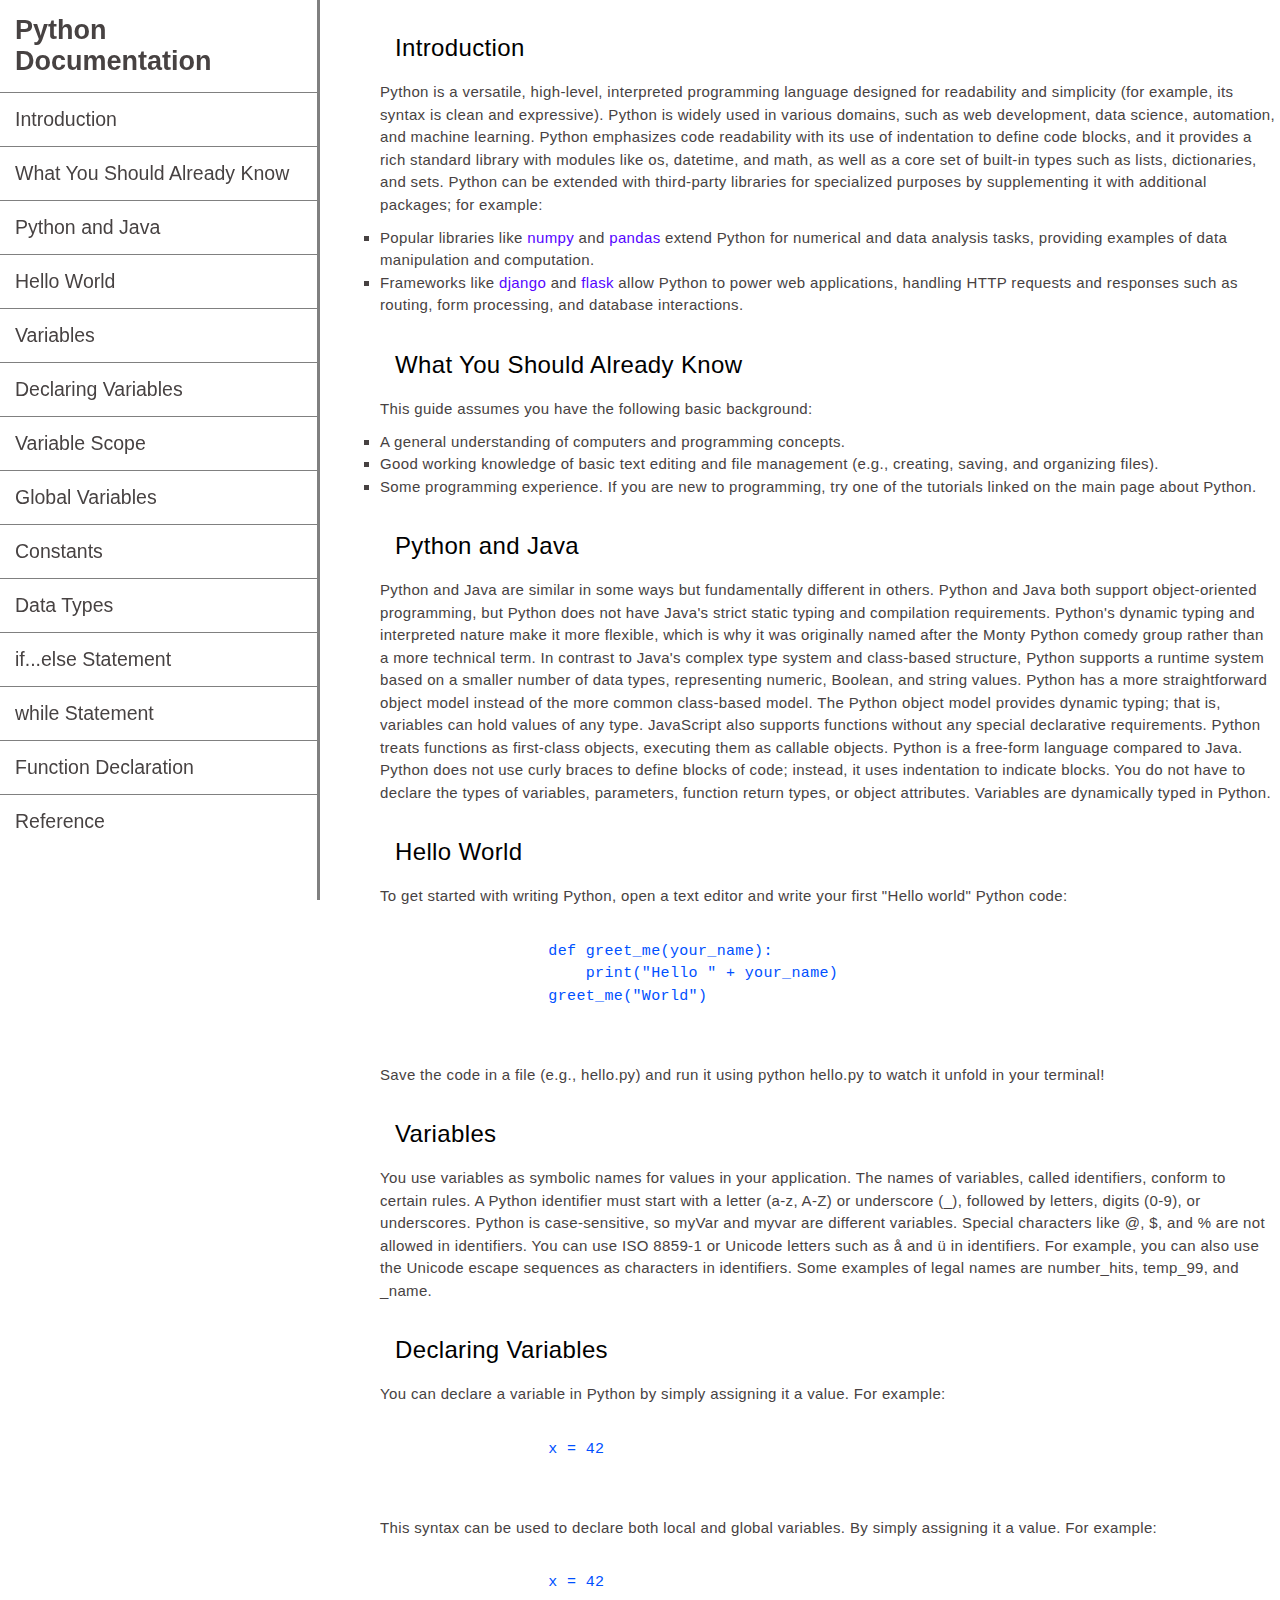
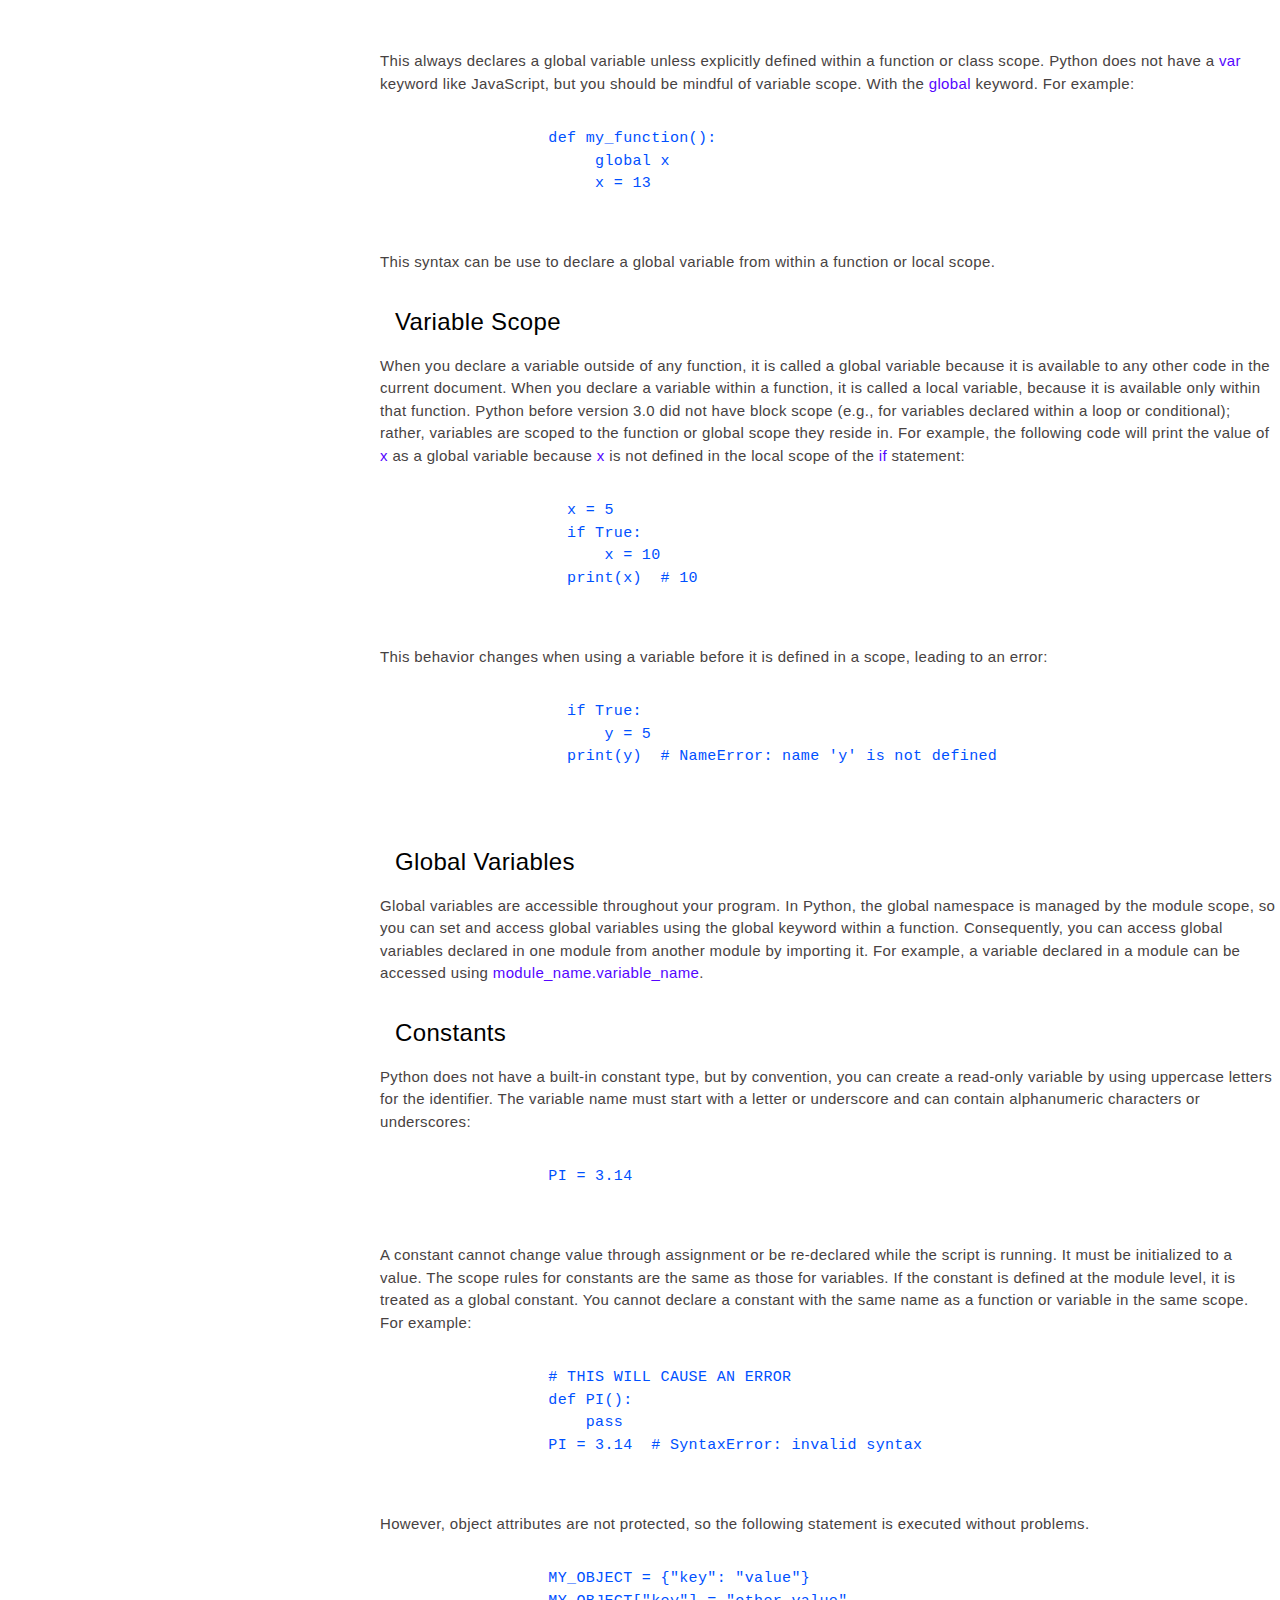
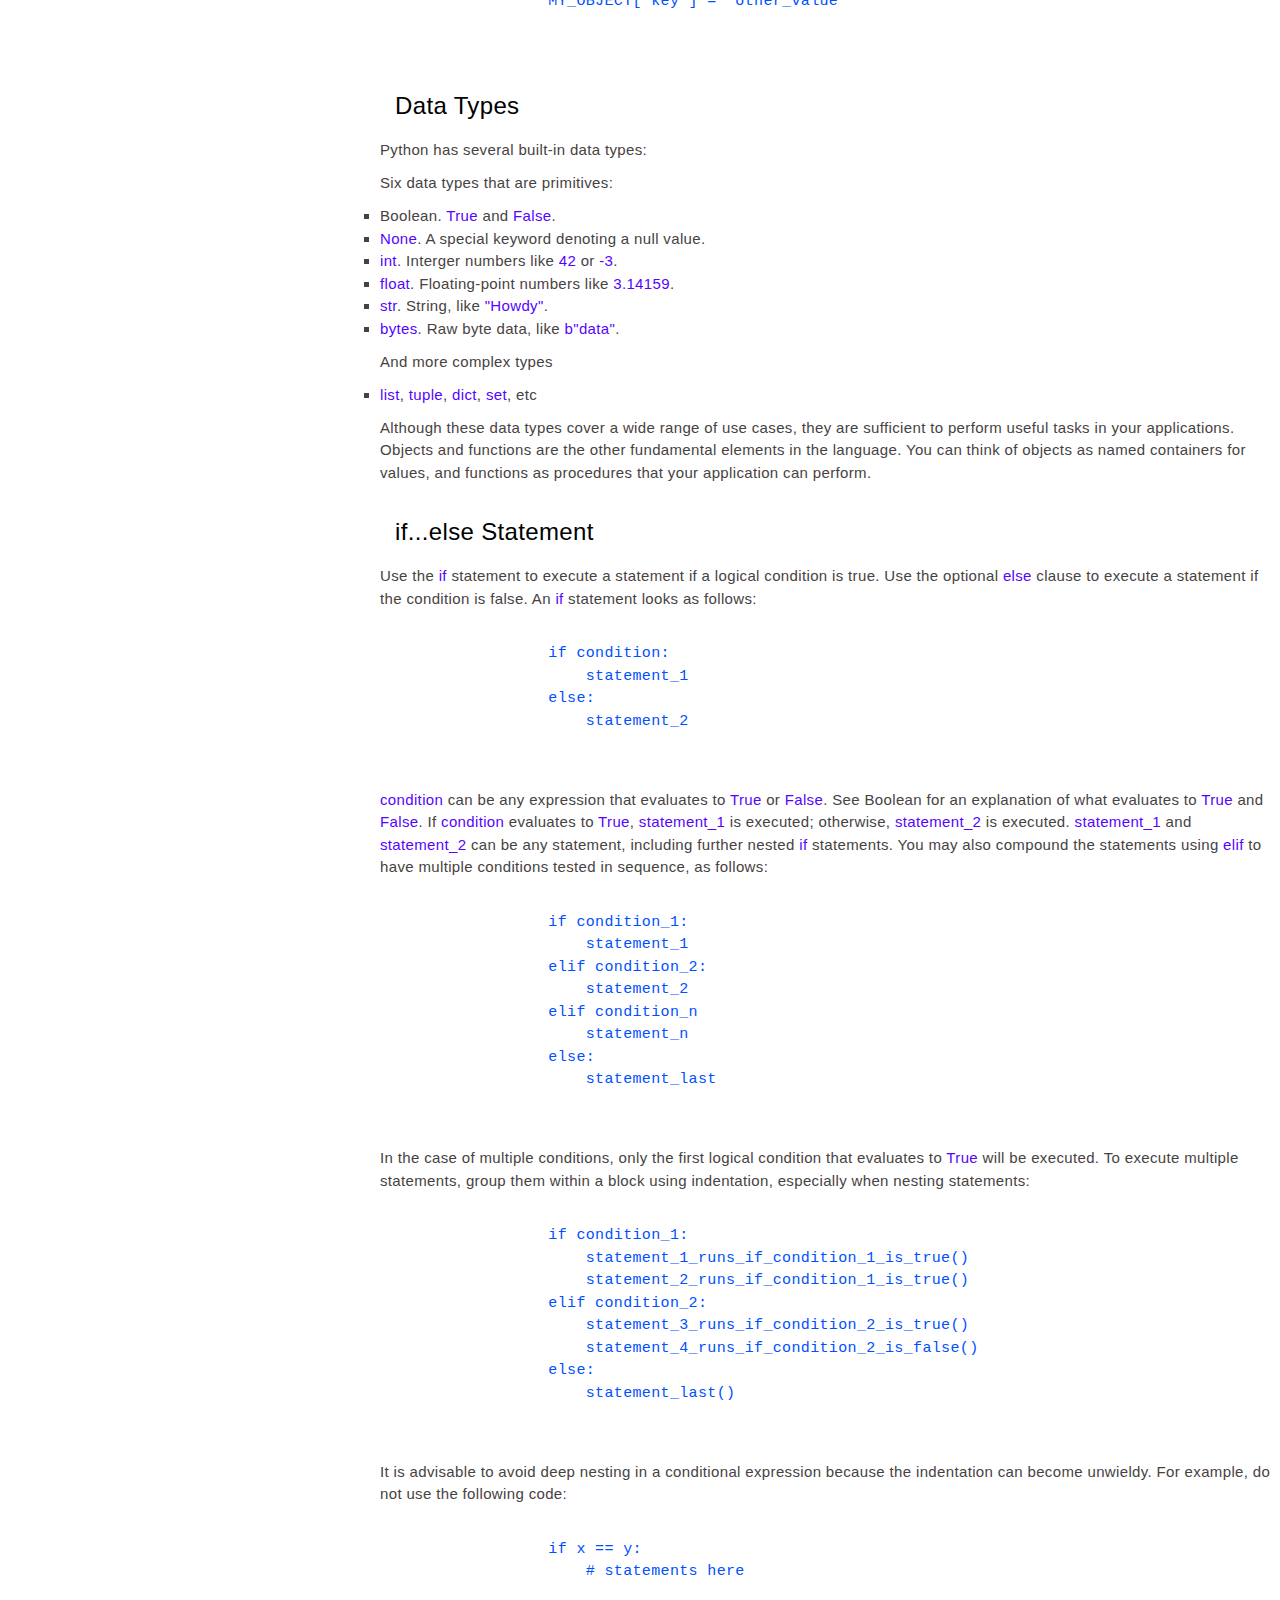
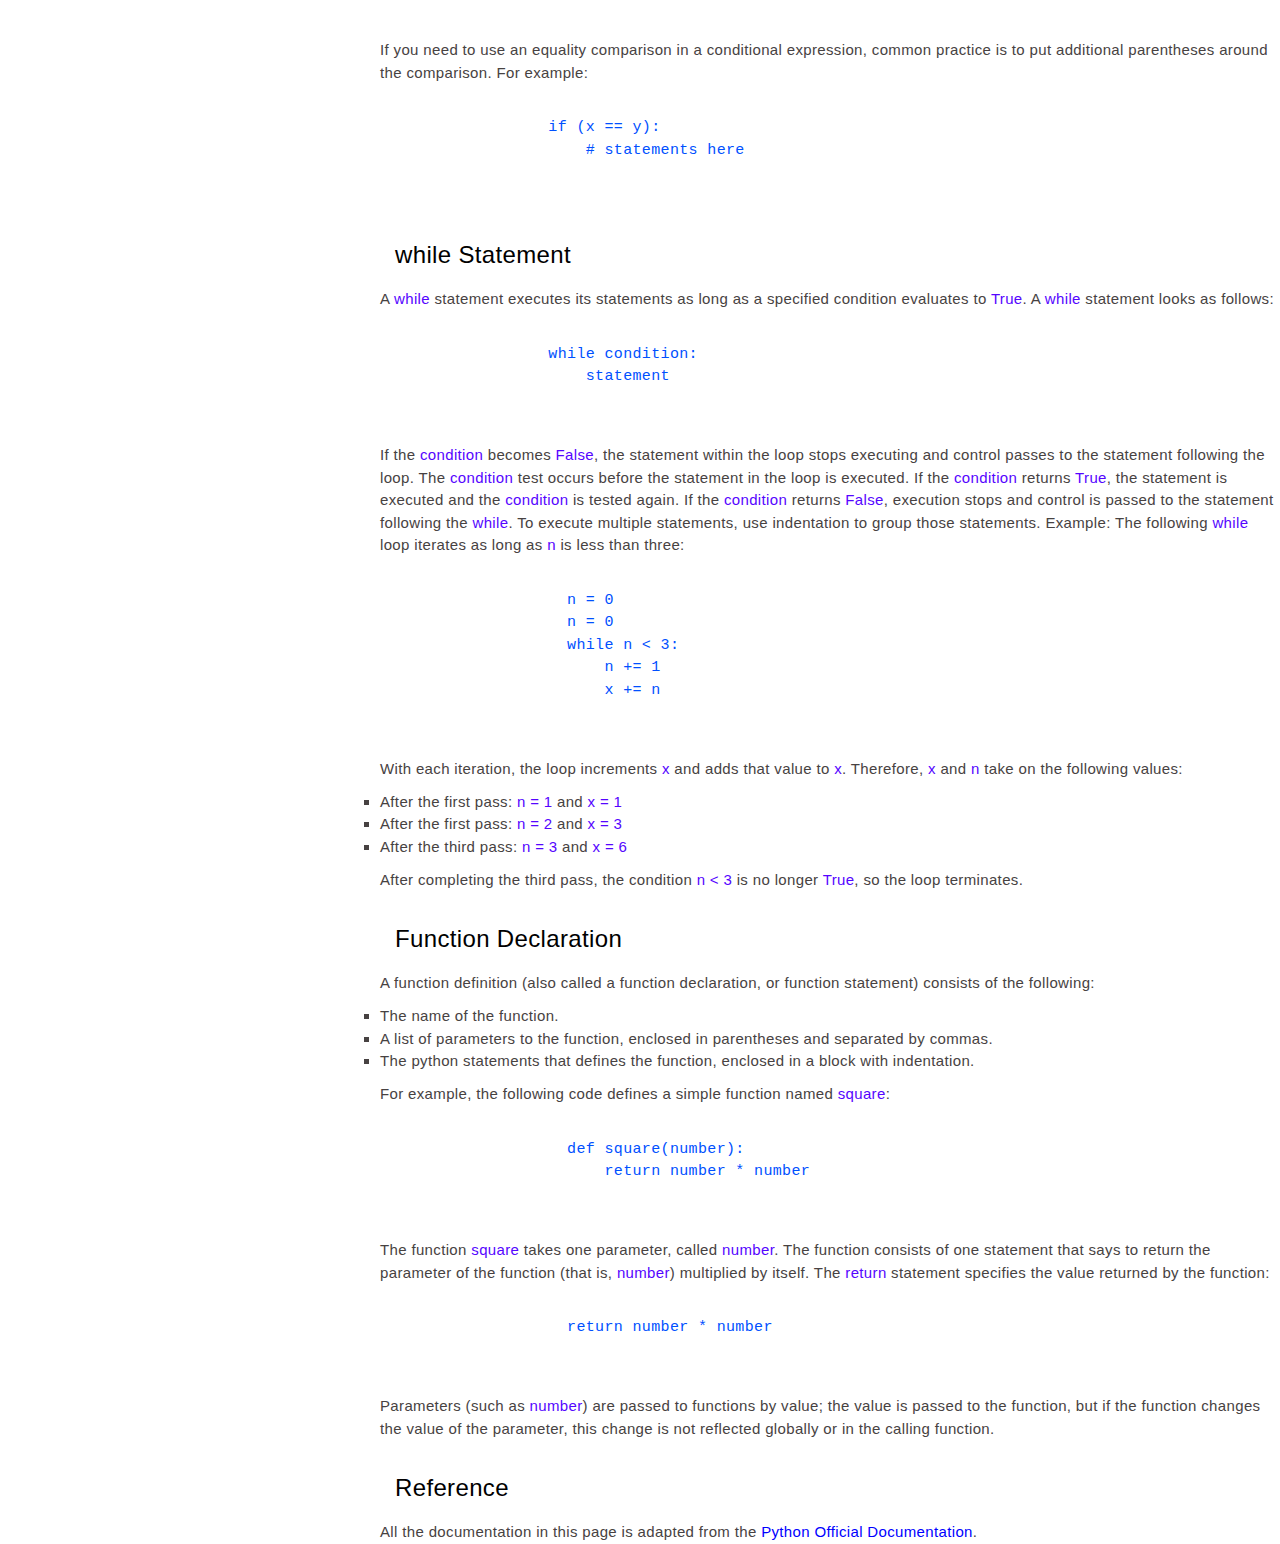
<file: index.html>
<!Doctype html/>
<html lang="en">
    <head>
        <meta name="description" content=" Official Python Technical Documentation Page"/>
        <meta name="viewpoint" content="width=device-width, initial-scale=1.0"/>
        <meta charset="utf-8"/>
        <title>Python Tech Docs</title>
        <link rel="stylesheet" href="styles.css"/>
    </head>
    <body>
        <main id="main-doc">
          <nav id="navbar">
            <h1>Python Documentation</h1>
            <ul>
              <div class="divider"></div>
              <li><a class="nav-link" href="#Introduction">Introduction</a></li>
              <div class="divider"></div>
              <li><a class="nav-link" href="#What_You_Should_Already_Know">What You Should Already Know</a></li>
              <div class="divider"></div>
              <li><a class="nav-link" href="#Python_and_Java">Python and Java</a></li>
              <div class="divider"></div>
              <li><a class="nav-link" href="#Hello_World">Hello World</a></li>
              <div class="divider"></div>
              <li><a class="nav-link" href="#Variables">Variables</a></li>
              <div class="divider"></div>
              <li><a class="nav-link" href="#Declaring_Variables">Declaring Variables</a></li>
              <div class="divider"></div>
              <li><a class="nav-link" href="#Variable_Scope">Variable Scope</a></li>
              <div class="divider"></div>
              <li><a class="nav-link" href="#Global_Variables">Global Variables</a></li>
              <div class="divider"></div>
              <li><a class="nav-link" href="#Constants">Constants</a></li>
              <div class="divider"></div>
              <li><a class="nav-link" href="#Data_Types">Data Types</a></li>
              <div class="divider"></div>
              <li><a class="nav-link" href="#if...else_Statement">if...else Statement</a></li>
              <div class="divider"></div>
              <li><a class="nav-link" href="#while_Statement">while Statement</a></li>
              <div class="divider"></div>
              <li><a class="nav-link" href="#Function_Declaration">Function Declaration</a></li>
              <div class="divider"></div>
              <li><a class="nav-link" href="#Reference">Reference</a></li>
            </ul>
          </nav>
            <section class="main-section" id="Introduction">
              <header>Introduction</header>
              <p>Python is a versatile, high-level, interpreted programming language designed for readability and simplicity
                 (for example, its syntax is clean and expressive). Python is widely used in various domains, such as web development,
                 data science, automation, and machine learning.
                 Python emphasizes code readability with its use of indentation to define code blocks, and it provides a rich standard
                 library with modules like os, datetime, and math, as well as a core set of built-in types such as lists, dictionaries, 
                 and sets. Python can be extended with third-party libraries for specialized purposes by supplementing it with additional packages; for example:
                <ul>
                  <li>Popular libraries like <span>numpy</span> and <span>pandas</span> extend Python for numerical and data analysis tasks, providing examples of data manipulation and computation.</li>
                  <li>Frameworks like <span>django</span> and <span>flask</span> allow Python to power web applications, handling HTTP requests and responses such as routing, form processing, and database interactions.</li>
                </ul>
              </p>
            </section>  
            <section class="main-section" id="What_You_Should_Already_Know">
              <header>What You Should Already Know</header>
              <p>This guide assumes you have the following basic background:</p>
              <ul>
                <li>A general understanding of computers and programming concepts.</li>
                <li> Good working knowledge of basic text editing and file management (e.g., creating, saving, and organizing files).</li>
                <li>Some programming experience. If you are new to programming, try one of the tutorials linked on the main page about Python.</li>
              </ul>
            </section>
            <section class="main-section" id="Python_and_Java">
              <header>Python and Java</header>
              <p>Python and Java are similar in some ways but fundamentally different in others. Python and Java both support object-oriented programming, but Python does not have Java's strict static typing and compilation requirements.
                 Python's dynamic typing and interpreted nature make it more flexible, which is why it was originally named after the Monty Python comedy group rather than a more technical term.
                 In contrast to Java's complex type system and class-based structure, Python supports a runtime system based on a smaller number of data types, representing numeric, Boolean, and string values.
                 Python has a more straightforward object model instead of the more common class-based model. The Python object model provides dynamic typing; that is, variables can hold values of any type. 
                 JavaScript also supports functions without any special declarative requirements. Python treats functions as first-class objects, executing them as callable objects.
                 Python is a free-form language compared to Java. Python does not use curly braces to define blocks of code; instead, it uses indentation to indicate blocks.
                 You do not have to declare the types of variables, parameters, function return types, or object attributes. Variables are dynamically typed in Python.</p>
            </section>
            <section class="main-section" id="Hello_World">
              <header>Hello World</header>
              <p>To get started with writing Python, open a text editor and write your first "Hello world" Python code:</p>
              <pre>
                <code>
                  def greet_me(your_name):
                      print("Hello " + your_name)
                  greet_me("World") 
                </code>
              </pre>
              <p>Save the code in a file (e.g., hello.py) and run it using python hello.py to watch it unfold in your terminal!</p>
            </section>
            <section class="main-section" id="Variables">
              <header>Variables</header>
              <p>You use variables as symbolic names for values in your application. The names of variables, called identifiers, conform to certain rules.
                A Python identifier must start with a letter (a-z, A-Z) or underscore (_), followed by letters, digits (0-9), or underscores.
                Python is case-sensitive, so myVar and myvar are different variables. Special characters like @, $, and % are not allowed in identifiers.
                You can use ISO 8859-1 or Unicode letters such as å and ü in identifiers. For example, you can also use the Unicode escape sequences as characters in identifiers. 
                Some examples of legal names are number_hits, temp_99, and _name.</p>
            </section>
            <section class="main-section" id="Declaring_Variables">
              <header>Declaring Variables</header>
              <p>You can declare a variable in Python by simply assigning it a value. For example:</p>
              <pre>
                <code>
                  x = 42
                </code>
              </pre>
              <p>This syntax can be used to declare both local and global variables.
                By simply assigning it a value. For example:</p>
              <pre>
                <code>
                  x = 42
                </code>
              </pre>  
              <p>This always declares a global variable unless explicitly defined within a function or class scope. 
                Python does not have a <span>var</span> keyword like JavaScript, but you should be mindful of variable scope.
                With the <span>global</span> keyword. For example:</p>
              <pre>
                <code>
                  def my_function():
                       global x
                       x = 13
                </code>
              </pre>
              <p>This syntax can be use to declare a global variable from within a function or local scope.</p>
            </section>
            <section class="main-section" id="Variable_Scope">
              <header>Variable Scope</header>
              <p>When you declare a variable outside of any function, it is called a global variable because it is available to any other code in the current document.
                 When you declare a variable within a function, it is called a local variable, because it is available only within that function.
                 Python before version 3.0 did not have block scope (e.g., for variables declared within a loop or conditional); rather, variables are scoped to the function or global scope they reside in.
                 For example, the following code will print the value of <span>x</span> as a global variable because <span>x</span> is not defined in the local scope of the <span>if</span> statement:</p>
              <pre>
                <code>
                    x = 5
                    if True:
                        x = 10
                    print(x)  # 10
                </code>
              </pre>
              <p>This behavior changes when using a variable before it is defined in a scope, leading to an error:</p>
              <pre>
                <code>
                    if True:
                        y = 5
                    print(y)  # NameError: name 'y' is not defined
                </code>
              </pre>
            </section>
            <section class="main-section" id="Global_Variables">
              <header>Global Variables</header>
              <p>Global variables are accessible throughout your program. In Python, the global namespace is managed by the module scope, so you can set and access global variables using the global keyword within a function.
                Consequently, you can access global variables declared in one module from another module by importing it. For example, a variable declared in a module can be accessed using <span>module_name.variable_name</span>.</p>
            </section>
            <section class="main-section" id="Constants">
              <header>Constants</header>
              <p>Python does not have a built-in constant type, but by convention, you can create a read-only variable by using uppercase letters for the identifier. The variable name must start with a letter or underscore and can contain alphanumeric characters or underscores:</p>
              <pre>
                <code>
                  PI = 3.14
                </code>
              </pre>
              <p>A constant cannot change value through assignment or be re-declared while the script is running. It must be initialized to a value.
                The scope rules for constants are the same as those for variables. If the constant is defined at the module level, it is treated as a global constant.
                You cannot declare a constant with the same name as a function or variable in the same scope. For example:</p>
              <pre>
                <code>
                  # THIS WILL CAUSE AN ERROR
                  def PI():
                      pass
                  PI = 3.14  # SyntaxError: invalid syntax
                </code>
              </pre>
              <p>However, object attributes are not protected, so the following statement is executed without problems.</p>
              <pre>
                <code>
                  MY_OBJECT = {"key": "value"}
                  MY_OBJECT["key"] = "other_value"
                </code>
              </pre>
            </section>
            <section class="main-section" id="Data_Types">
              <header>Data Types</header>
              <p>Python has several built-in data types:</p>
              <p>Six data types that are primitives:</p> 
                <ul>
                  <li>Boolean. <span>True</span> and <span>False</span>.</li>
                  <li><span>None</span>. A special keyword denoting a null value.</li>
                  <li><span>int</span>. Interger numbers like <span>42</span> or <span>-3</span>.</li>
                  <li><span>float</span>. Floating-point numbers like <span>3.14159</span>.</li>
                  <li><span>str</span>. String, like <span>"Howdy"</span>.</li>
                  <li><span>bytes</span>. Raw byte data, like <span>b"data"</span>.</li>
                </ul>
              <p>And more complex types</p>
                <ul>
                  <li><span>list</span>, <span>tuple</span>, <span>dict</span>, <span>set</span>, etc</li>
                </ul>
              <p>Although these data types cover a wide range of use cases, they are sufficient to perform useful tasks in your applications. Objects and functions are the other fundamental elements in the language.
                 You can think of objects as named containers for values, and functions as procedures that your application can perform.</p>
            </section>
            <section class="main-section" id="if...else_Statement">
              <header>if...else Statement</header>
              <p>Use the <span>if</span> statement to execute a statement if a logical condition is true. Use the optional <span>else</span> clause to execute a statement if the condition is false. An <span>if</span> statement looks as follows:</p>
              <pre>
                <code>
                  if condition:
                      statement_1
                  else:
                      statement_2
                </code>
              </pre>
              <p><span>condition</span> can be any expression that evaluates to <span>True</span> or <span>False</span>. See Boolean for an explanation of what evaluates to <span>True</span> and <span>False</span>.
                 If <span>condition</span> evaluates to <span>True</span>, <span>statement_1</span> is executed; otherwise, <span>statement_2</span> is executed. <span>statement_1</span> and <span>statement_2</span> can be any statement, including further nested <span>if</span> statements.
                You may also compound the statements using <span>elif</span> to have multiple conditions tested in sequence, as follows:</p>
              <pre>
                <code>
                  if condition_1:
                      statement_1
                  elif condition_2:
                      statement_2
                  elif condition_n
                      statement_n
                  else:
                      statement_last
                </code>
              </pre>
              <p>In the case of multiple conditions, only the first logical condition that evaluates to <span>True</span> will be executed. To execute multiple statements, group them within a block using indentation, especially when nesting statements:</p>
              <pre>
                <code>
                  if condition_1:
                      statement_1_runs_if_condition_1_is_true()
                      statement_2_runs_if_condition_1_is_true()
                  elif condition_2:
                      statement_3_runs_if_condition_2_is_true()
                      statement_4_runs_if_condition_2_is_false()
                  else:
                      statement_last()
                </code>
              </pre>
              <p>It is advisable to avoid deep nesting in a conditional expression because the indentation can become unwieldy. For example, do not use the following code:</p>    
              <pre>
                <code>
                  if x == y:
                      # statements here
                </code>
              </pre> 
              <p>If you need to use an equality comparison in a conditional expression, common practice is to put additional parentheses around the comparison. For example:</p>                                                      
              <pre>
                <code>
                  if (x == y):
                      # statements here
                </code>
              </pre>                                                                                                                                                             
            </section>
            <section class="main-section" id="while_Statement">
              <header>while Statement</header>
              <p>A <span>while</span> statement executes its statements as long as a specified condition evaluates to <span>True</span>. A <span>while</span> statement looks as follows:</p>
              <pre>
                <code>
                  while condition:
                      statement
                </code>
              </pre>
              <p>If the <span>condition</span> becomes <span>False</span>, the statement within the loop stops executing and control passes to the statement following the loop.
                The <span>condition</span> test occurs before the statement in the loop is executed. If the <span>condition</span> returns <span>True</span>, the statement is executed and the <span>condition</span> is tested again.
                If the <span>condition</span> returns <span>False</span>, execution stops and control is passed to the statement following the <span>while</span>.
                To execute multiple statements, use indentation to group those statements.
                Example:
                The following <span>while</span> loop iterates as long as <span>n</span> is less than three:</p>
                <pre>
                  <code>
                    n = 0
                    n = 0
                    while n < 3:
                        n += 1
                        x += n
                  </code>
                </pre>
                <p>With each iteration, the loop increments <span>x</span> and adds that value to <span>x</span>. Therefore, <span>x</span> and <span>n</span> take on the following values:</p>
                  <ul>
                    <li>After the first pass: <span>n = 1</span> and <span>x = 1</span></li>
                    <li>After the first pass: <span>n = 2</span> and <span>x = 3</span></li>
                    <li>After the third pass: <span>n = 3</span> and <span>x = 6</span> </li>  
                  </ul>
                  <p>After completing the third pass, the condition <span>n < 3</span> is no longer <span>True</span>, so the loop terminates.</p>                  
            </section>
            <section class="main-section" id="Function_Declaration">
              <header>Function Declaration</header>
              <p>A function definition (also called a function declaration, or function statement) consists of the following:</p>
              <ul>
                <li>The name of the function.</li>
                <li>A list of parameters to the function, enclosed in parentheses and separated by commas.</li>
                <li>The python statements that defines the function, enclosed in a block with indentation.</li>
              </ul>
                <p>For example, the following code defines a simple function named <span>square</span>:</p>
                <pre>
                  <code>
                    def square(number):
                        return number * number
                  </code>
                </pre>
                <p>The function <span>square</span> takes one parameter, called <span>number</span>. The function consists of one statement that says to return the parameter of the function (that is, <span>number</span>) multiplied by itself. The <span>return</span> statement specifies the value returned by the function:</p>
                <pre>
                  <code>
                    return number * number
                  </code>
                </pre>
                <p>Parameters (such as <span>number</span>) are passed to functions by value; the value is passed to the function, but if the function changes the value of the parameter, this change is not reflected globally or in the calling function.</p>
            </section>
            <section class="main-section" id="Reference">
              <header>Reference</header>
              <p>All the documentation in this page is adapted from the <a href="https://docs.python.org/3.13/" target="_blank" rel="noopener noreferrer">Python Official Documentation</a>.</p>
            </section>
        </main>
    </body>
</html>
</file>
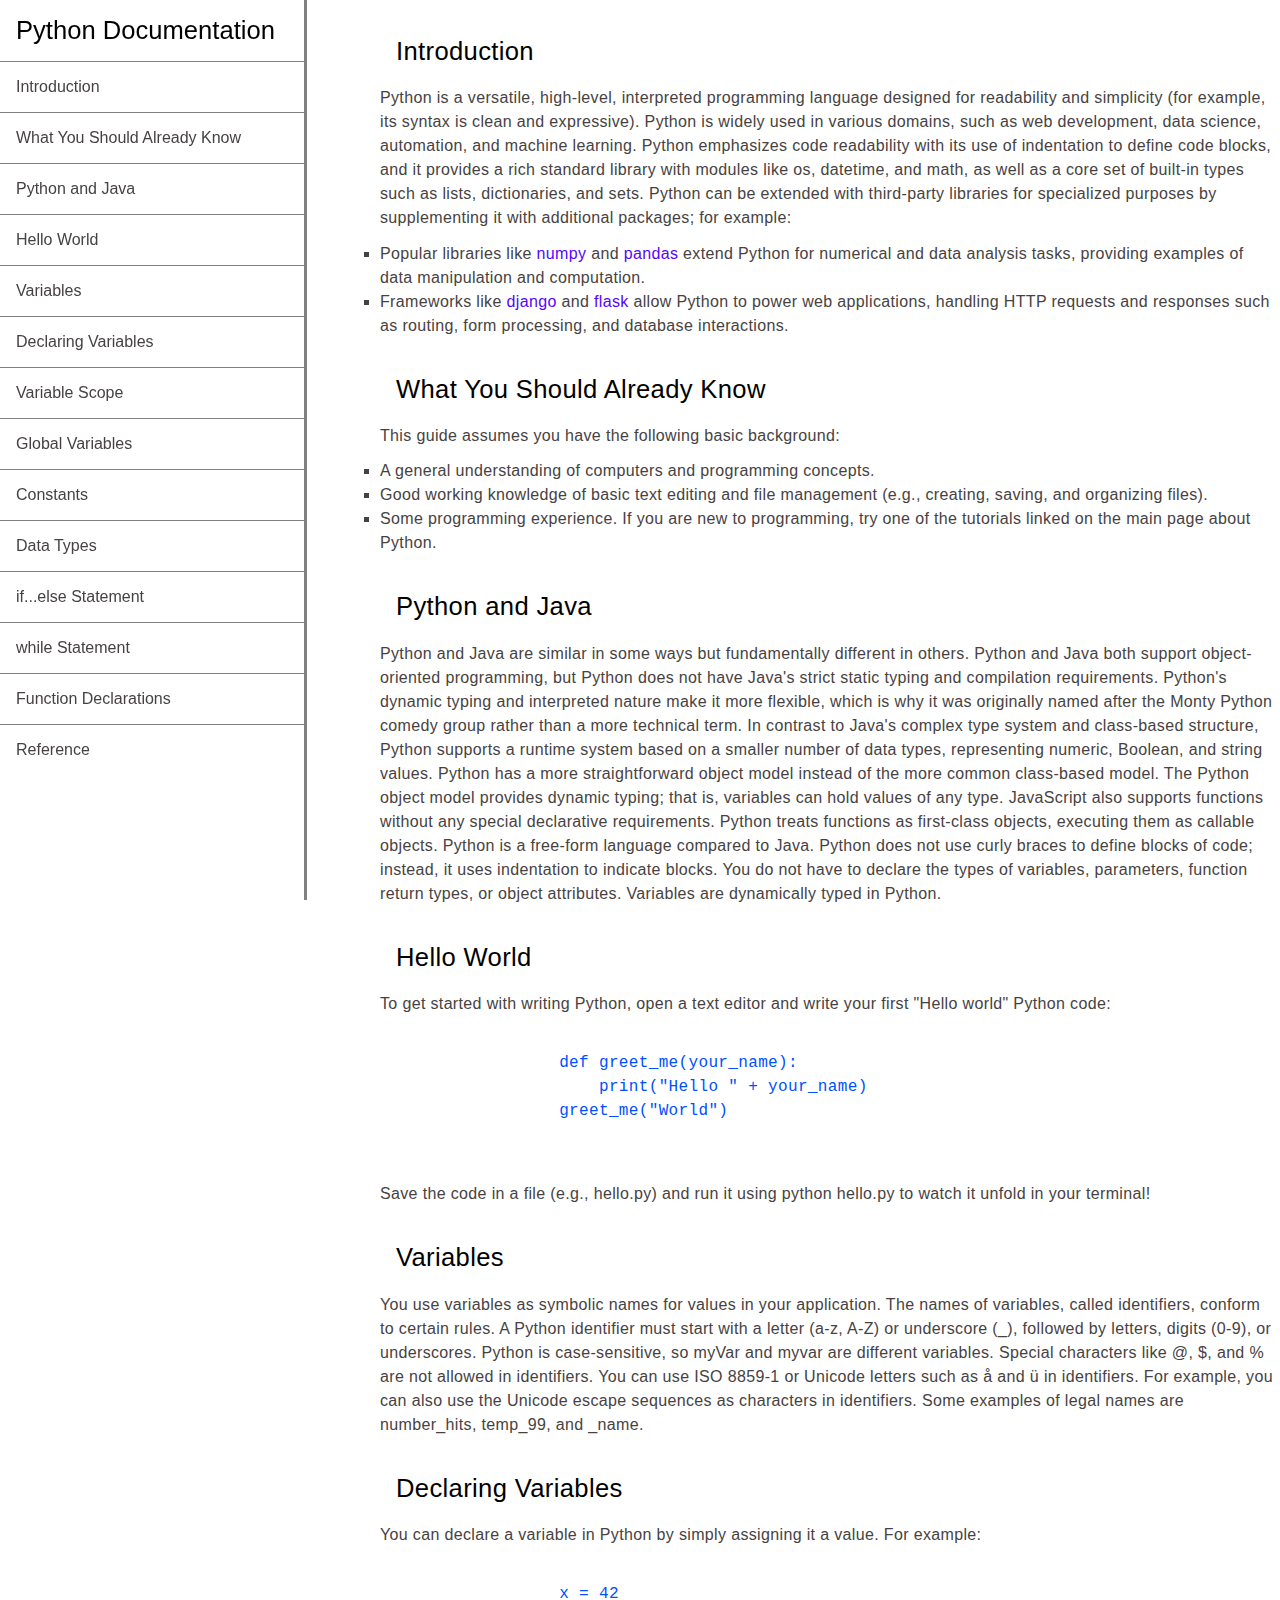
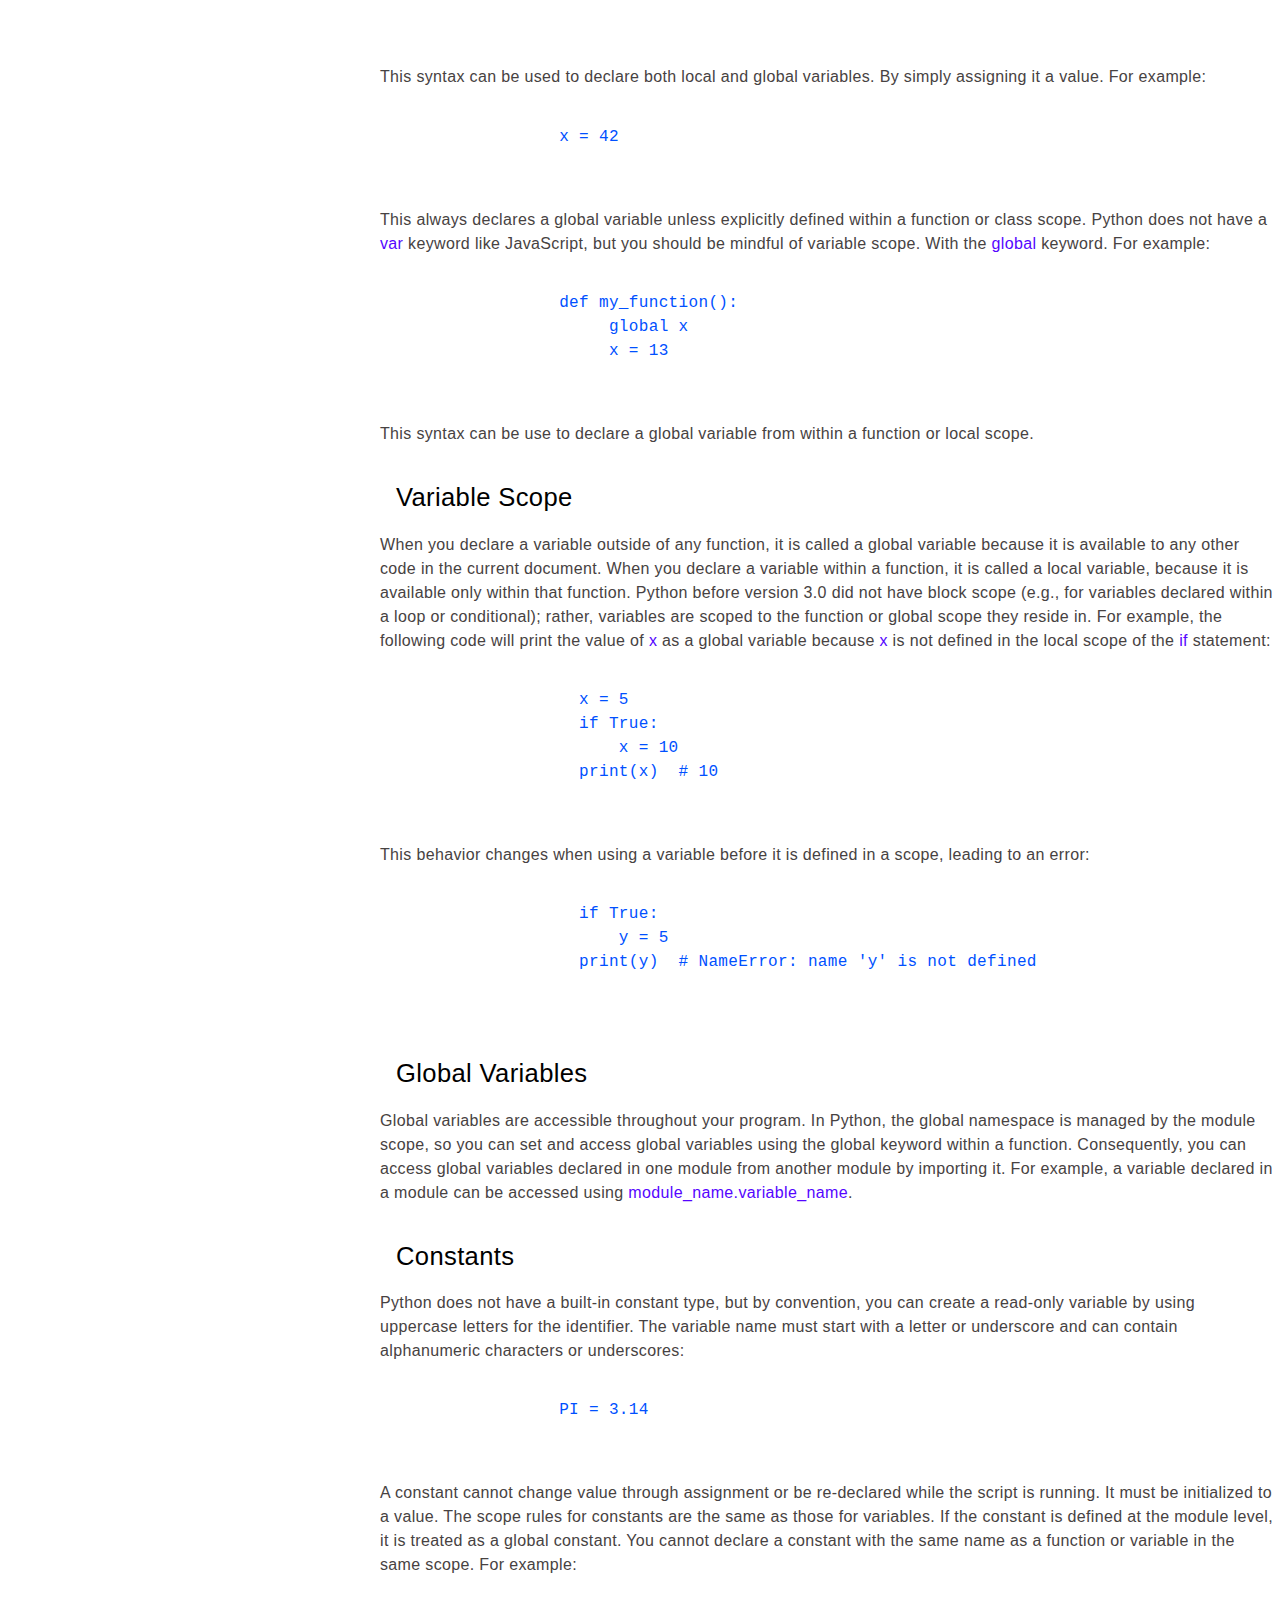
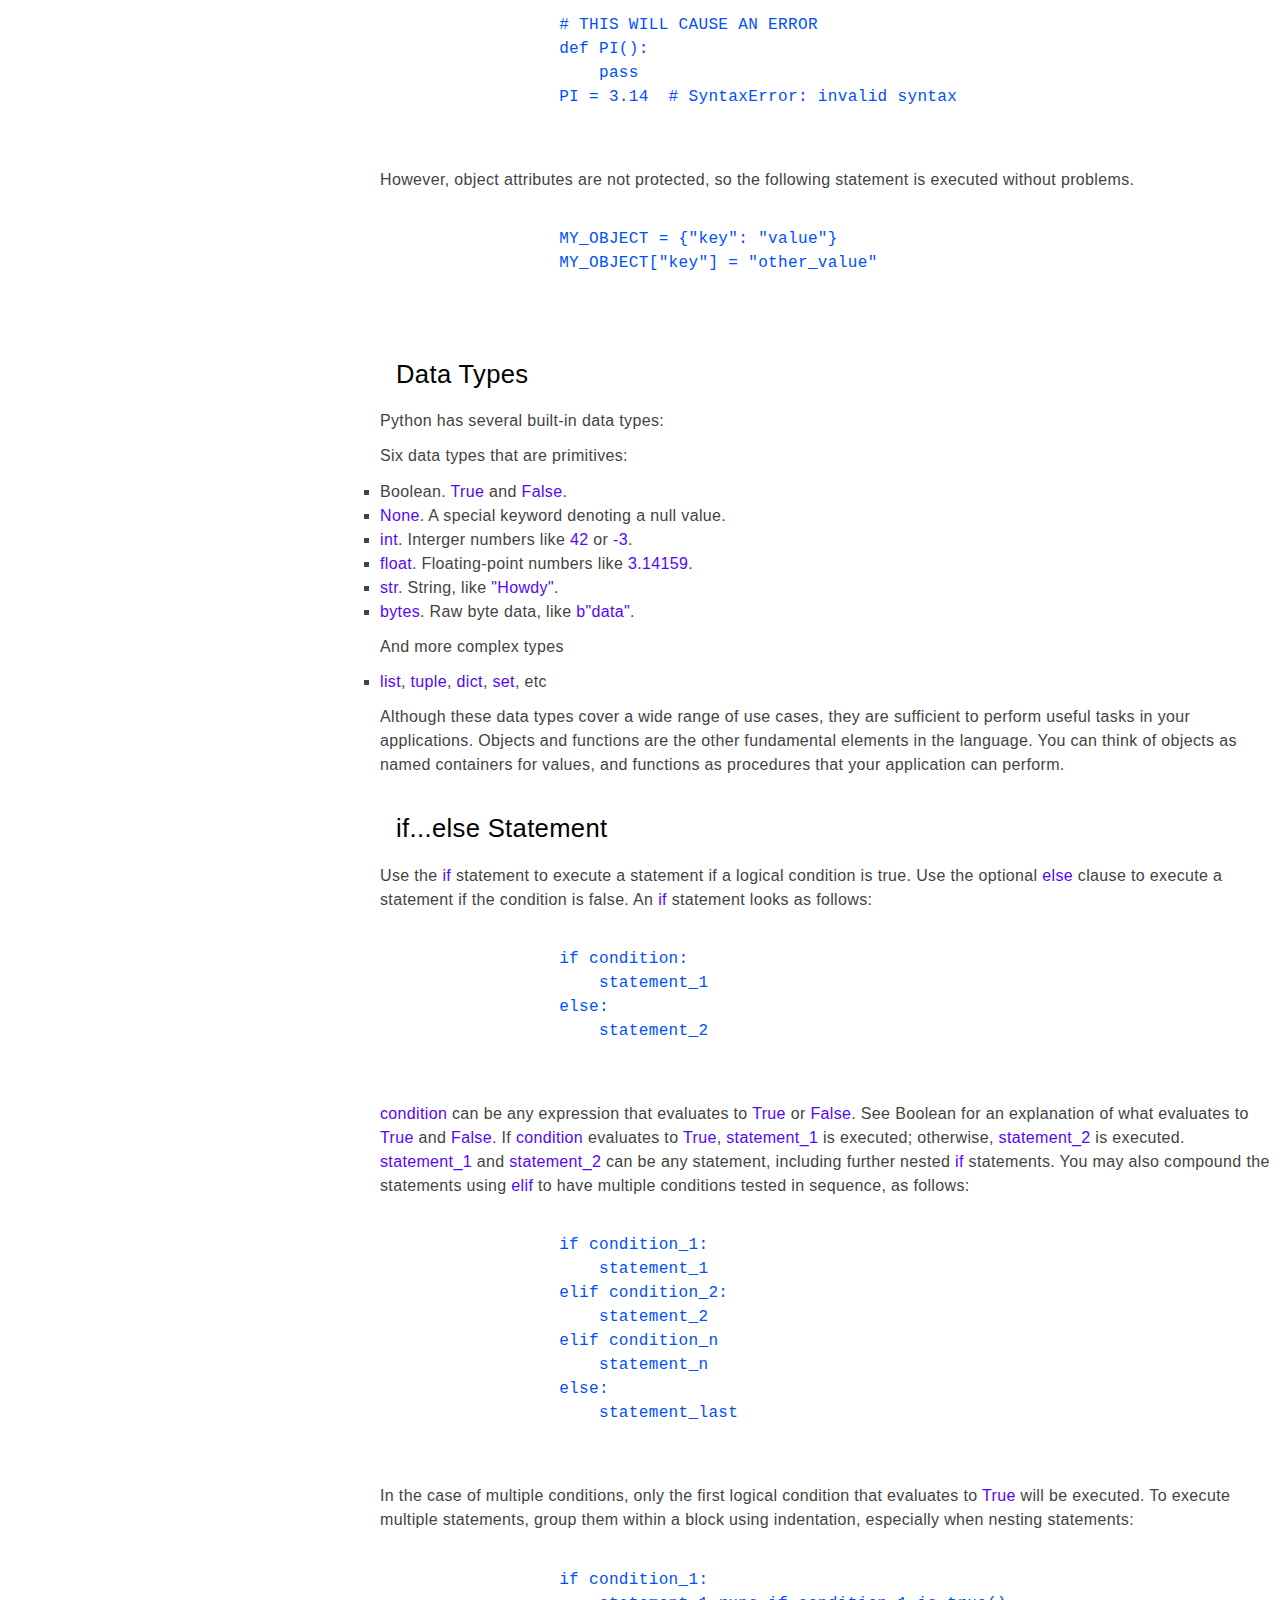
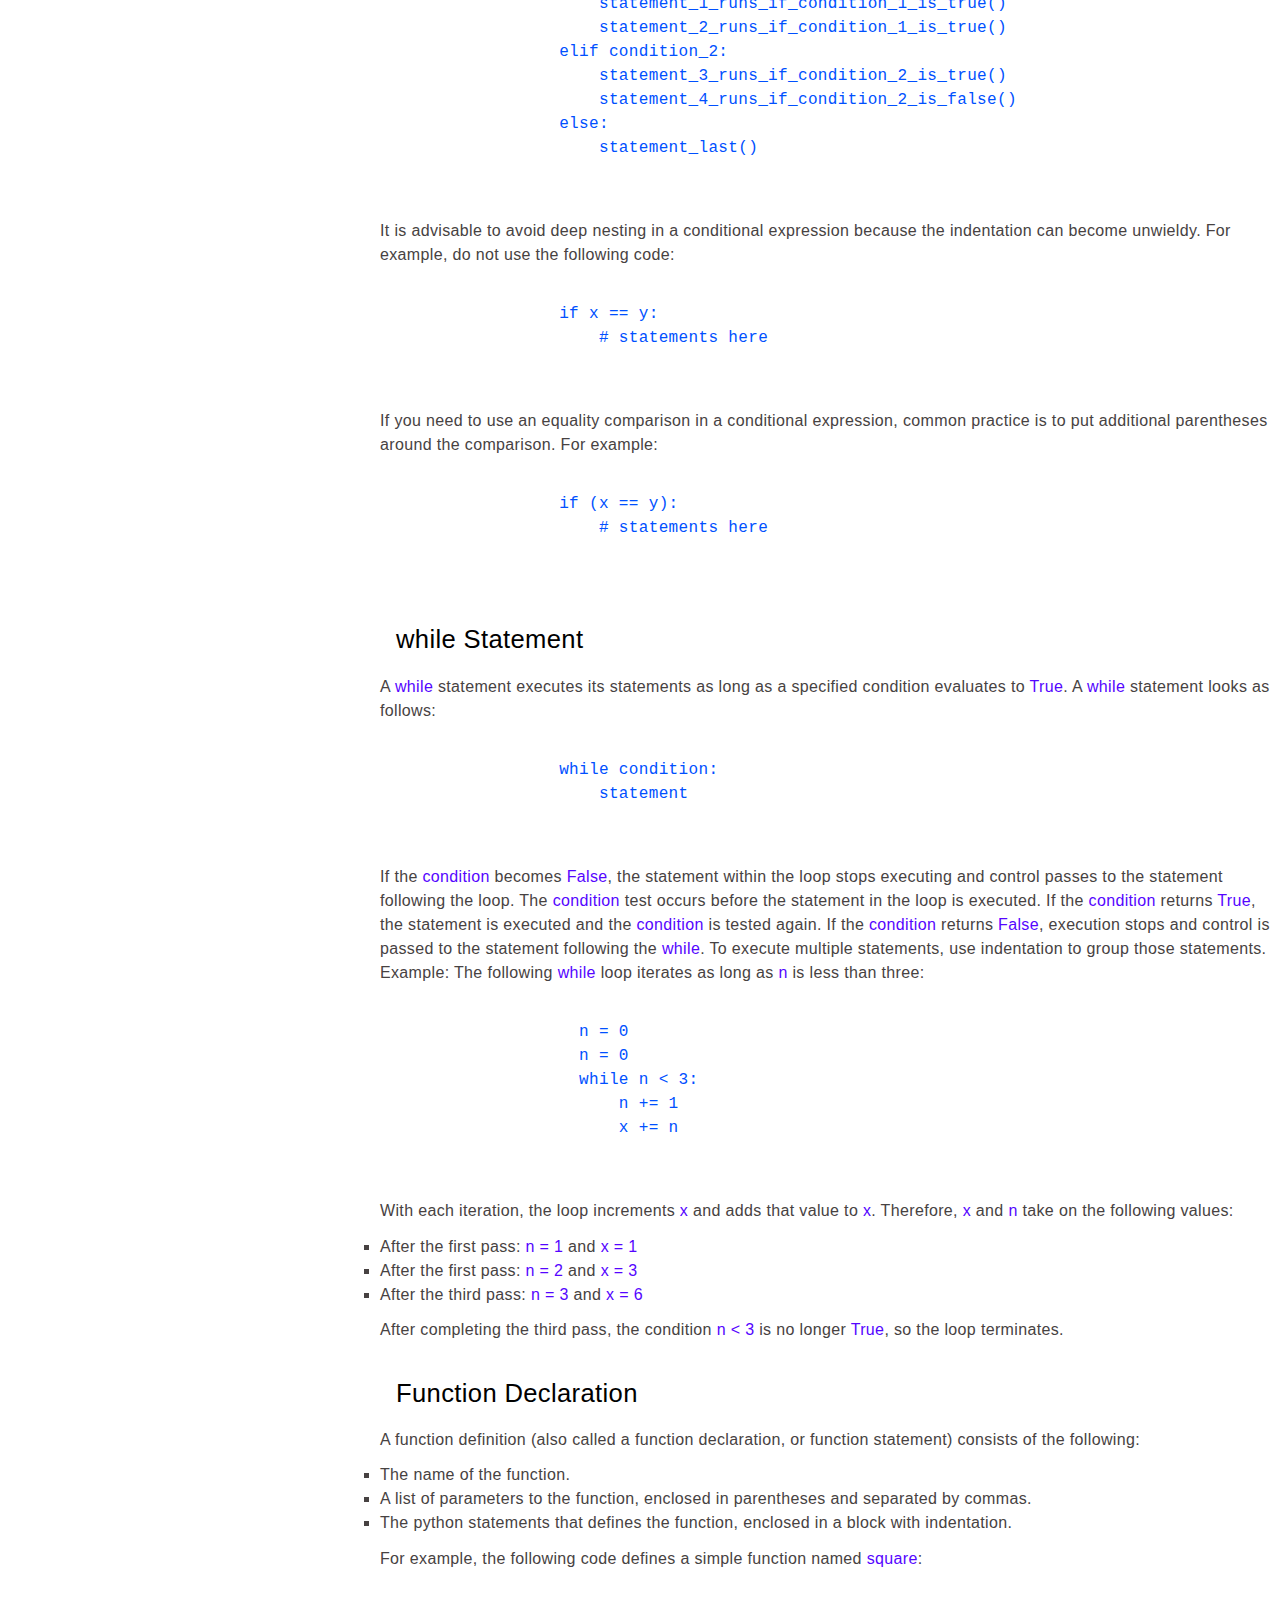
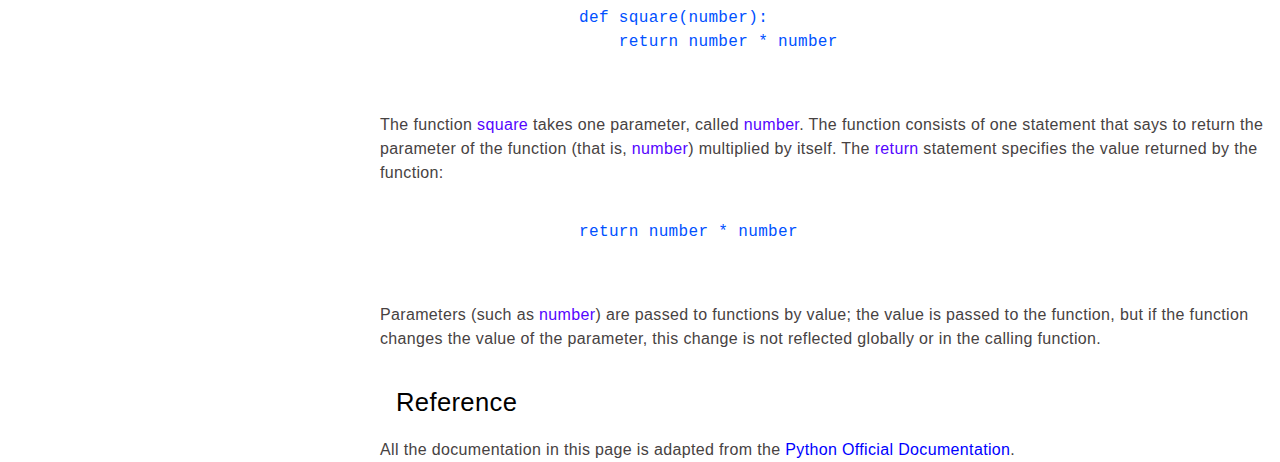
<file: Techinal Doc Page.html>
<!doctype html/>
<html>
    <head>
        <meta name="description" content=" Official Python Technical Documentation Page"/>
        <meta name="viewpoint" content="width=device-width, initial-scale=1.0"/>
        <meta charset="utf-8"/>
        <title>Python Tech Docs</title>
        <link rel="stylesheet" href="technical doc page.css"/>
    </head>
    <body>
        <main id="main-doc">
          <nav id="navbar">
            <header>Python Documentation</header>
            <ul>
              <div class="divider"></div>
              <li><a class="nav-link" href="#Introduction">Introduction</a></li>
              <div class="divider"></div>
              <li><a class="nav-link" href="#What_You_Should_Already_Know">What You Should Already Know</a></li>
              <div class="divider"></div>
              <li><a class="nav-link" href="#Python_and_Java">Python and Java</a></li>
              <div class="divider"></div>
              <li><a class="nav-link" href="#Hello_World">Hello World</a></li>
              <div class="divider"></div>
              <li><a class="nav-link" href="#Variables">Variables</a></li>
              <div class="divider"></div>
              <li><a class="nav-link" href="#Declaring_Variables">Declaring Variables</a></li>
              <div class="divider"></div>
              <li><a class="nav-link" href="#Variable_Scope">Variable Scope</a></li>
              <div class="divider"></div>
              <li><a class="nav-link" href="#Global_variables">Global Variables</a></li>
              <div class="divider"></div>
              <li><a class="nav-link" href="#Constants">Constants</a></li>
              <div class="divider"></div>
              <li><a class="nav-link" href="#Data_Types">Data Types</a></li>
              <div class="divider"></div>
              <li><a class="nav-link" href="#if...else_Statement">if...else Statement</a></li>
              <div class="divider"></div>
              <li><a class="nav-link" href="#while_Statement">while Statement</a></li>
              <div class="divider"></div>
              <li><a class="nav-link" href="#Function_Declarations">Function Declarations</a></li>
              <div class="divider"></div>
              <li><a class="nav-link" href="#Reference">Reference</a></li>
            </ul>
          </nav>
            <section class="main-section" id="Introduction">
              <header>Introduction</header>
              <p>Python is a versatile, high-level, interpreted programming language designed for readability and simplicity
                 (for example, its syntax is clean and expressive). Python is widely used in various domains, such as web development,
                 data science, automation, and machine learning.
                 Python emphasizes code readability with its use of indentation to define code blocks, and it provides a rich standard
                 library with modules like os, datetime, and math, as well as a core set of built-in types such as lists, dictionaries, 
                 and sets. Python can be extended with third-party libraries for specialized purposes by supplementing it with additional packages; for example:
                <ul>
                  <li>Popular libraries like <span>numpy</span> and <span>pandas</span> extend Python for numerical and data analysis tasks, providing examples of data manipulation and computation.</li>
                  <li>Frameworks like <span>django</span> and <span>flask</span> allow Python to power web applications, handling HTTP requests and responses such as routing, form processing, and database interactions.</li>
                </ul>
              </p>
            </section>  
            <section class="main-section" id="What_You_Should_Already_Know">
              <header>What You Should Already Know</header>
              <p>This guide assumes you have the following basic background:</p>
              <ul>
                <li>A general understanding of computers and programming concepts.</li>
                <li> Good working knowledge of basic text editing and file management (e.g., creating, saving, and organizing files).</li>
                <li>Some programming experience. If you are new to programming, try one of the tutorials linked on the main page about Python.</li>
              </ul>
            </section>
            <section class="main-section" id="Python_and_Java">
              <header>Python and Java</header>
              <p>Python and Java are similar in some ways but fundamentally different in others. Python and Java both support object-oriented programming, but Python does not have Java's strict static typing and compilation requirements.
                 Python's dynamic typing and interpreted nature make it more flexible, which is why it was originally named after the Monty Python comedy group rather than a more technical term.
                 In contrast to Java's complex type system and class-based structure, Python supports a runtime system based on a smaller number of data types, representing numeric, Boolean, and string values.
                 Python has a more straightforward object model instead of the more common class-based model. The Python object model provides dynamic typing; that is, variables can hold values of any type. 
                 JavaScript also supports functions without any special declarative requirements. Python treats functions as first-class objects, executing them as callable objects.
                 Python is a free-form language compared to Java. Python does not use curly braces to define blocks of code; instead, it uses indentation to indicate blocks.
                 You do not have to declare the types of variables, parameters, function return types, or object attributes. Variables are dynamically typed in Python.</p>
            </section>
            <section class="main-section" id="Hello_World">
              <header>Hello World</header>
              <p>To get started with writing Python, open a text editor and write your first "Hello world" Python code:</p>
              <pre>
                <code>
                  def greet_me(your_name):
                      print("Hello " + your_name)
                  greet_me("World") 
                </code>
              </pre>
              <p>Save the code in a file (e.g., hello.py) and run it using python hello.py to watch it unfold in your terminal!</p>
            </section>
            <section class="main-section" id="Variables">
              <header>Variables</header>
              <p>You use variables as symbolic names for values in your application. The names of variables, called identifiers, conform to certain rules.
                A Python identifier must start with a letter (a-z, A-Z) or underscore (_), followed by letters, digits (0-9), or underscores.
                Python is case-sensitive, so myVar and myvar are different variables. Special characters like @, $, and % are not allowed in identifiers.
                You can use ISO 8859-1 or Unicode letters such as å and ü in identifiers. For example, you can also use the Unicode escape sequences as characters in identifiers. 
                Some examples of legal names are number_hits, temp_99, and _name.</p>
            </section>
            <section class="main-section" id="Declaring_Variables">
              <header>Declaring Variables</header>
              <p>You can declare a variable in Python by simply assigning it a value. For example:</p>
              <pre>
                <code>
                  x = 42
                </code>
              </pre>
              <p>This syntax can be used to declare both local and global variables.
                By simply assigning it a value. For example:</p>
              <pre>
                <code>
                  x = 42
                </code>
              </pre>  
              <p>This always declares a global variable unless explicitly defined within a function or class scope. 
                Python does not have a <span>var</span> keyword like JavaScript, but you should be mindful of variable scope.
                With the <span>global</span> keyword. For example:</p>
              <pre>
                <code>
                  def my_function():
                       global x
                       x = 13
                </code>
              </pre>
              <p>This syntax can be use to declare a global variable from within a function or local scope.</p>
            </section>
            <section class="main-section" id="Variable_Scope">
              <header>Variable Scope</header>
              <p>When you declare a variable outside of any function, it is called a global variable because it is available to any other code in the current document.
                 When you declare a variable within a function, it is called a local variable, because it is available only within that function.
                 Python before version 3.0 did not have block scope (e.g., for variables declared within a loop or conditional); rather, variables are scoped to the function or global scope they reside in.
                 For example, the following code will print the value of <span>x</span> as a global variable because <span>x</span> is not defined in the local scope of the <span>if</span> statement:</p>
              <pre>
                <code>
                    x = 5
                    if True:
                        x = 10
                    print(x)  # 10
                </code>
              </pre>
              <p>This behavior changes when using a variable before it is defined in a scope, leading to an error:</p>
              <pre>
                <code>
                    if True:
                        y = 5
                    print(y)  # NameError: name 'y' is not defined
                </code>
              </pre>
            </section>
            <section class="main-section" id="Global_variables">
              <header>Global Variables</header>
              <p>Global variables are accessible throughout your program. In Python, the global namespace is managed by the module scope, so you can set and access global variables using the global keyword within a function.
                Consequently, you can access global variables declared in one module from another module by importing it. For example, a variable declared in a module can be accessed using <span>module_name.variable_name</span>.</p>
            </section>
            <section class="main-section" id="Constants">
              <header>Constants</header>
              <p>Python does not have a built-in constant type, but by convention, you can create a read-only variable by using uppercase letters for the identifier. The variable name must start with a letter or underscore and can contain alphanumeric characters or underscores:</p>
              <pre>
                <code>
                  PI = 3.14
                </code>
              </pre>
              <p>A constant cannot change value through assignment or be re-declared while the script is running. It must be initialized to a value.
                The scope rules for constants are the same as those for variables. If the constant is defined at the module level, it is treated as a global constant.
                You cannot declare a constant with the same name as a function or variable in the same scope. For example:</p>
              <pre>
                <code>
                  # THIS WILL CAUSE AN ERROR
                  def PI():
                      pass
                  PI = 3.14  # SyntaxError: invalid syntax
                </code>
              </pre>
              <p>However, object attributes are not protected, so the following statement is executed without problems.</p>
              <pre>
                <code>
                  MY_OBJECT = {"key": "value"}
                  MY_OBJECT["key"] = "other_value"
                </code>
              </pre>
            </section>
            <section class="main-section" id="Data_Types">
              <header>Data Types</header>
              <p>Python has several built-in data types:</p>
              <p>Six data types that are primitives:</p> 
                <ul>
                  <li>Boolean. <span>True</span> and <span>False</span>.</li>
                  <li><span>None</span>. A special keyword denoting a null value.</li>
                  <li><span>int</span>. Interger numbers like <span>42</span> or <span>-3</span>.</li>
                  <li><span>float</span>. Floating-point numbers like <span>3.14159</span>.</li>
                  <li><span>str</span>. String, like <span>"Howdy"</span>.</li>
                  <li><span>bytes</span>. Raw byte data, like <span>b"data"</span>.</li>
                </ul>
              <p>And more complex types</p>
                <ul>
                  <li><span>list</span>, <span>tuple</span>, <span>dict</span>, <span>set</span>, etc</li>
                </ul>
              <p>Although these data types cover a wide range of use cases, they are sufficient to perform useful tasks in your applications. Objects and functions are the other fundamental elements in the language.
                 You can think of objects as named containers for values, and functions as procedures that your application can perform.</p>
            </section>
            <section class="main-section" id="if...else_Statement">
              <header>if...else Statement</header>
              <p>Use the <span>if</span> statement to execute a statement if a logical condition is true. Use the optional <span>else</span> clause to execute a statement if the condition is false. An <span>if</span> statement looks as follows:</p>
              <pre>
                <code>
                  if condition:
                      statement_1
                  else:
                      statement_2
                </code>
              </pre>
              <p><span>condition</span> can be any expression that evaluates to <span>True</span> or <span>False</span>. See Boolean for an explanation of what evaluates to <span>True</span> and <span>False</span>.
                 If <span>condition</span> evaluates to <span>True</span>, <span>statement_1</span> is executed; otherwise, <span>statement_2</span> is executed. <span>statement_1</span> and <span>statement_2</span> can be any statement, including further nested <span>if</span> statements.
                You may also compound the statements using <span>elif</span> to have multiple conditions tested in sequence, as follows:</p>
              <pre>
                <code>
                  if condition_1:
                      statement_1
                  elif condition_2:
                      statement_2
                  elif condition_n
                      statement_n
                  else:
                      statement_last
                </code>
              </pre>
              <p>In the case of multiple conditions, only the first logical condition that evaluates to <span>True</span> will be executed. To execute multiple statements, group them within a block using indentation, especially when nesting statements:</p>
              <pre>
                <code>
                  if condition_1:
                      statement_1_runs_if_condition_1_is_true()
                      statement_2_runs_if_condition_1_is_true()
                  elif condition_2:
                      statement_3_runs_if_condition_2_is_true()
                      statement_4_runs_if_condition_2_is_false()
                  else:
                      statement_last()
                </code>
              </pre>
              <p>It is advisable to avoid deep nesting in a conditional expression because the indentation can become unwieldy. For example, do not use the following code:</p>    
              <pre>
                <code>
                  if x == y:
                      # statements here
                </code>
              </pre> 
              <p>If you need to use an equality comparison in a conditional expression, common practice is to put additional parentheses around the comparison. For example:</p>                                                      
              <pre>
                <code>
                  if (x == y):
                      # statements here
                </code>
              </pre>                                                                                                                                                             
            </section>
            <section class="main-section" id="while_Statement">
              <header>while Statement</header>
              <p>A <span>while</span> statement executes its statements as long as a specified condition evaluates to <span>True</span>. A <span>while</span> statement looks as follows:</p>
              <pre>
                <code>
                  while condition:
                      statement
                </code>
              </pre>
              <p>If the <span>condition</span> becomes <span>False</span>, the statement within the loop stops executing and control passes to the statement following the loop.
                The <span>condition</span> test occurs before the statement in the loop is executed. If the <span>condition</span> returns <span>True</span>, the statement is executed and the <span>condition</span> is tested again.
                If the <span>condition</span> returns <span>False</span>, execution stops and control is passed to the statement following the <span>while</span>.
                To execute multiple statements, use indentation to group those statements.
                Example:
                The following <span>while</span> loop iterates as long as <span>n</span> is less than three:</p>
                <pre>
                  <code>
                    n = 0
                    n = 0
                    while n < 3:
                        n += 1
                        x += n
                  </code>
                </pre>
                <p>With each iteration, the loop increments <span>x</span> and adds that value to <span>x</span>. Therefore, <span>x</span> and <span>n</span> take on the following values:</p>
                  <ul>
                    <li>After the first pass: <span>n = 1</span> and <span>x = 1</span></li>
                    <li>After the first pass: <span>n = 2</span> and <span>x = 3</span></li>
                    <li>After the third pass: <span>n = 3</span> and <span>x = 6</span> </li>  
                  </ul>
                  <p>After completing the third pass, the condition <span>n < 3</span> is no longer <span>True</span>, so the loop terminates.</p>                  
            </section>
            <section class="main-section" id="Function_Declarations">
              <header>Function Declaration</header>
              <p>A function definition (also called a function declaration, or function statement) consists of the following:</p>
              <ul>
                <li>The name of the function.</li>
                <li>A list of parameters to the function, enclosed in parentheses and separated by commas.</li>
                <li>The python statements that defines the function, enclosed in a block with indentation.</li>
              </ul>
                <p>For example, the following code defines a simple function named <span>square</span>:</p>
                <pre>
                  <code>
                    def square(number):
                        return number * number
                  </code>
                </pre>
                <p>The function <span>square</span> takes one parameter, called <span>number</span>. The function consists of one statement that says to return the parameter of the function (that is, <span>number</span>) multiplied by itself. The <span>return</span> statement specifies the value returned by the function:</p>
                <pre>
                  <code>
                    return number * number
                  </code>
                </pre>
                <p>Parameters (such as <span>number</span>) are passed to functions by value; the value is passed to the function, but if the function changes the value of the parameter, this change is not reflected globally or in the calling function.</p>
            </section>
            <section class="main-section" id="Reference">
              <header>Reference</header>
              <p>All the documentation in this page is adapted from the <a href="https://docs.python.org/3.13/" target="_blank" rel="noopener noreferrer">Python Official Documentation</a>.</p>
            </section>
        </main>
    </body>
</html>
</file>
<file: styles.css>
html {
    font-size: 15px;
}

* {
    margin: 0;
    padding: 0;
    box-sizing: border-box;
    scroll-behavior: smooth;
}

body {
  width: 70%;
  height: 100%;
  font-family: Arial, serif;
  margin-left: calc(100% - 75%);
  padding-left: 0;
  font-size: 1rem;
  color: rgb(71, 66, 66);
  position: relative;
  left: 60px;
  overflow-x: hidden;
}

h1 {
  font-size: 1.8rem;
  margin: 1rem;
}

#navbar {
  height: 100%;
  width: calc(100% - 75%);
  position: fixed;
  top: 0;
  left: 0;
  border-right: 3px solid #808080;
  overflow-y: auto;
  font-size: 1.3rem;
}

.divider {
  border-top: 1px solid #808080;
}

ul > li > a {
  color: rgb(71, 66, 66);
  cursor: pointer;
}

#navbar > ul > li, header:nth-child(1) {
  list-style: none;
  margin: 1rem;
}

ul > li > a:hover {
  text-transform: none;
  color: #0000ff;
}

.main-section {
  margin: 2rem auto;
  padding: 0;
  letter-spacing: 0.35;
  line-height: 1.5;
}

header {
  font-size: 1.6rem;
  color: #000000;
  margin: 1rem auto;
  padding: 0 auto;
}

p {
  font-size: inherit;
  margin: 0.7rem auto;
  padding: 0;

}

 ul > li {
  list-style: square;
}

span {
  color: #5505ff;
}

code {
  color:#0050ff
}

a {
  color: #0000ff;
  text-decoration: none;
  cursor: pointer;
}

a:hover {
  text-transform: uppercase;
  color: #000000;
}
</file>
<file: technical doc page.css>
html {
    font-size: 16px;
}

* {
    margin: 0;
    padding: 0;
    box-sizing: border-box;
    scroll-behavior: smooth;
}

body {
  width: 70%;
  height: 100%;
  font-family: Arial, serif;
  margin: 0;
  padding-left: 0;
  font-size: inherit;
  color: rgb(71, 66, 66);
  position: relative;
  left: 380;
}

#navbar {
  height: 100%;
  width: 25%;
  position: fixed;
  top: 0;
  left: 0;
  border-right: 3px solid #808080;
  overflow-y: auto;
}

.divider {
  border-top: 1px solid #808080;
}

ul > li > a {
  color: rgb(71, 66, 66);
  cursor: pointer;
}

#navbar > ul > li, header:nth-child(1) {
  list-style: none;
  margin: 1rem;
}

ul > li > a:hover {
  text-transform: none;
  color: #0000ff;
}

.main-section {
  margin: 2rem auto;
  padding: 0;
  letter-spacing: 0.35;
  line-height: 1.5;
}

header {
  font-size: 1.6rem;
  color: #000000;
  margin: 1rem auto;
  padding: 0 auto;
}

p {
  font-size: inherit;
  margin: 0.7rem auto;
  padding: 0;

}

 ul > li {
  list-style: square;
}

span {
  color: #5505ff;
}

code {
  color:#0050ff
}

a {
  color: #0000ff;
  text-decoration: none;
  cursor: pointer;
}

a:hover {
  text-transform: uppercase;
  color: #000000;
}

@media (min-width: 480px) {
  #navbar {
    height: 100%;
    width: 25%;
    position: fixed;
    top: 0;
    left: 0;
    border-right: 3px solid #808080;
  }

  body {
    width: 70%;
    height: 100%;
    font-family: Arial, serif;
    margin: 0;
    padding-left: 0;
    font-size: inherit;
    color: rgb(71, 66, 66);
    position: relative;
    left: 300;
  }
}

@media (min-width:1025px) {
  #navbar {
    height: 100%;
    width: calc(100% - 76%);
    position: fixed;
    top: 0;
    left: 0;
    border-right: 3px solid #808080;
  }

  body {
    width: 70%;
    height: 100%;
    font-family: Arial, serif;
    margin: 0;
    padding-left: 0;
    font-size: inherit;
    color: rgb(71, 66, 66);
    position: relative;
    left: 380;
  }
}

@media (min-width: 1441px) {
  #navbar {
    height: 100%;
    width: 15%;
    position: fixed;
    top: 0;
    left: 0;
    border-right: 3px solid #808080;
  }

  body {
    width: 80%;
    height: 100%;
    font-family: Arial, serif;
    margin: 0;
    padding-left: 0;
    font-size: inherit;
    color: rgb(71, 66, 66);
    position: relative;
    left: 450;
  }
}
</file>
